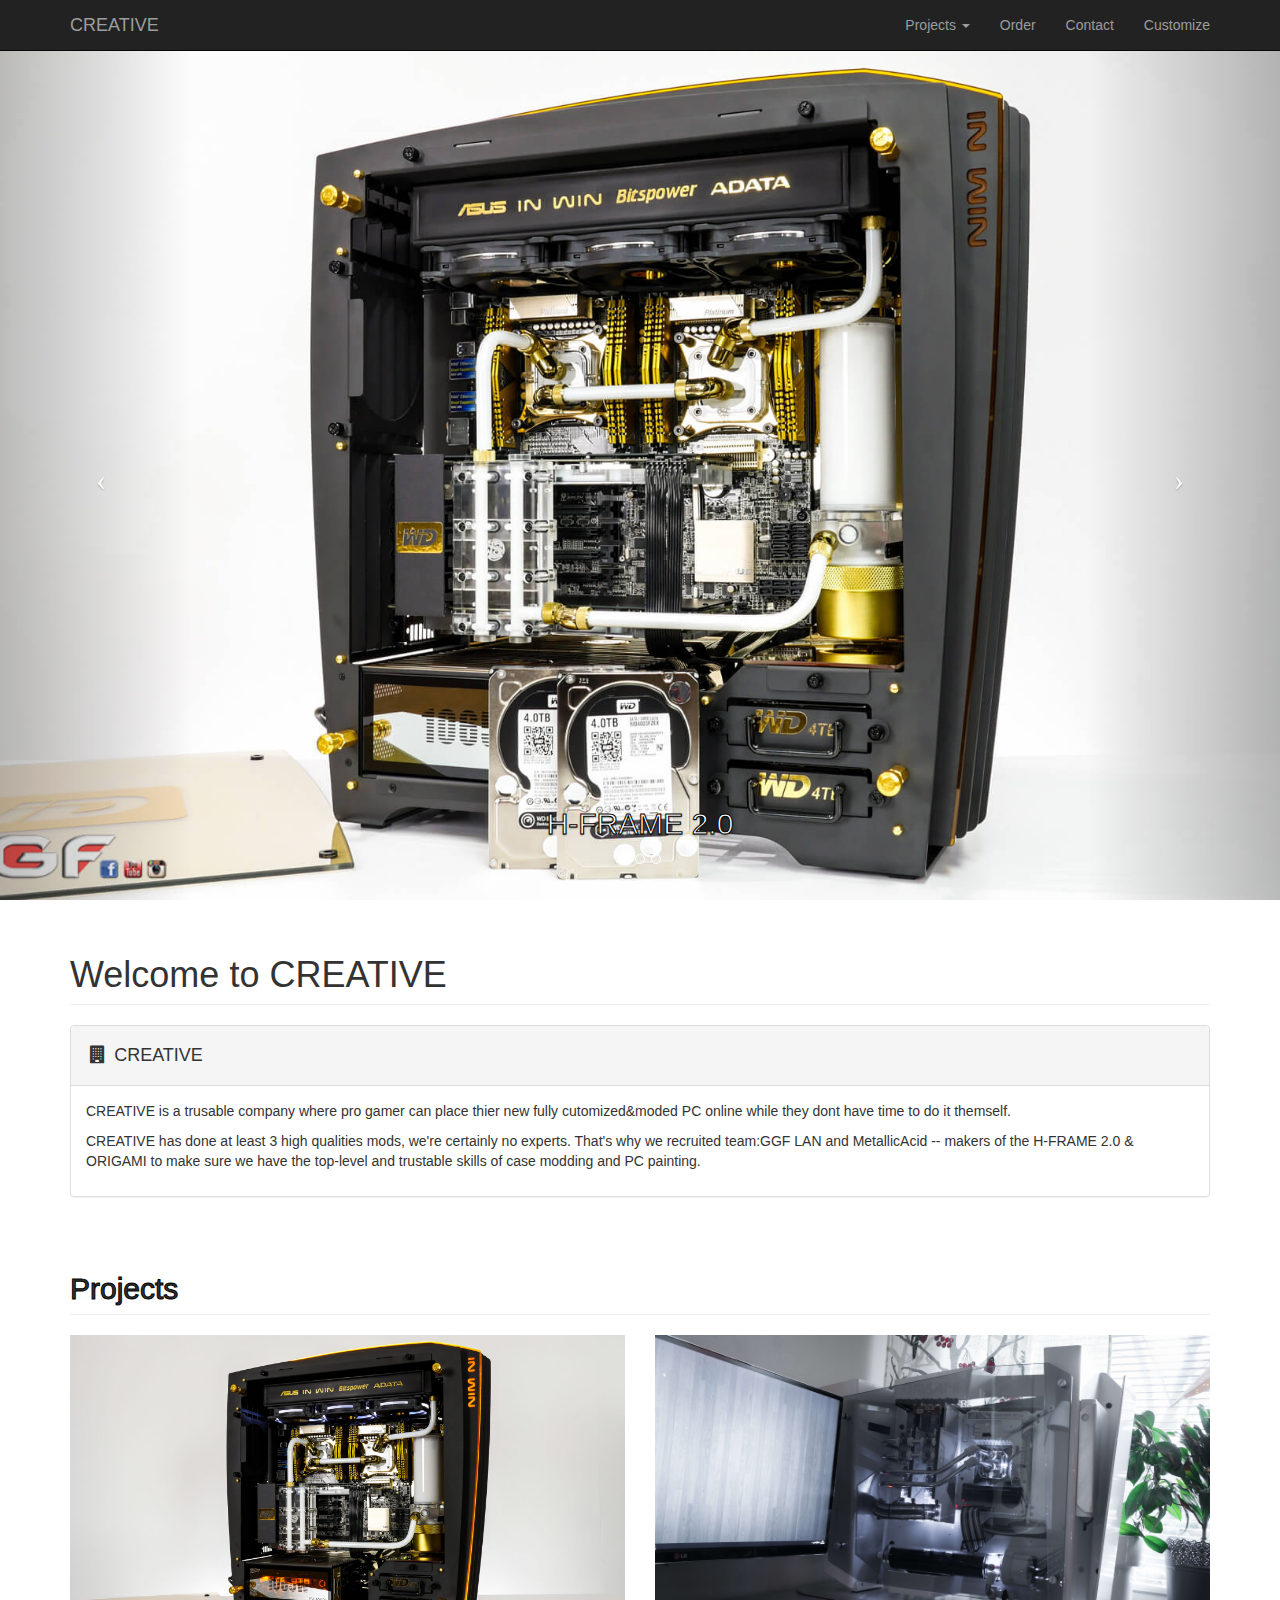
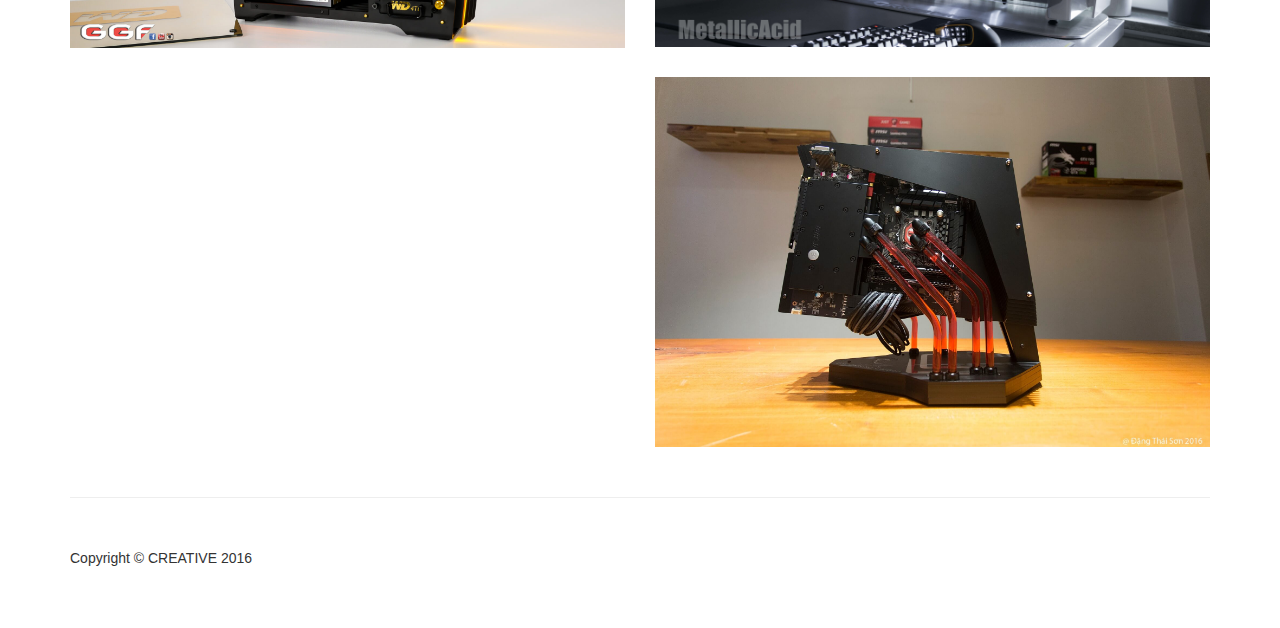
<file: index.html>
<!DOCTYPE html>
<html lang="en">

<head>
    <meta charset="utf-8">
    <meta http-equiv="X-UA-Compatible" content="IE=edge">
    <meta name="viewport" content="width=device-width, initial-scale=1">
    <meta name="description" content="">
    <meta name="author" content="">

    <title>Modern Business - Creative</title>

    <!-- Bootstrap Core CSS -->
    <link href="css/bootstrap.min.css" rel="stylesheet">

    <!-- Custom CSS -->
    <link href="css/main.css" rel="stylesheet">

    <!-- Custom Fonts -->
    <link href="font-awesome/css/font-awesome.min.css" rel="stylesheet"
          type="text/css">
</head>

<body>
<!-- Navigation -->
<nav class="navbar navbar-inverse navbar-fixed-top" role="navigation">
    <div class="container">
        <!-- Brand and toggle get grouped for better mobile display -->
        <div class="navbar-header">
            <button type="button" class="navbar-toggle" data-toggle="collapse"
                    data-target="#bs-example-navbar-collapse-1">
                <span class="sr-only">Toggle navigation</span>
                <span class="icon-bar"></span>
                <span class="icon-bar"></span>
                <span class="icon-bar"></span>
            </button>
            <a class="navbar-brand" href="index.html">CREATIVE</a>
        </div>
        <!-- Collect the nav links, forms, and other content for toggling -->
        <div class="collapse navbar-collapse" id="bs-example-navbar-collapse-1">
            <ul class="nav navbar-nav navbar-right">
                <li class="dropdown">
                    <a href="#" class="dropdown-toggle" data-toggle="dropdown">Projects
                        <b class="caret"></b></a>
                    <ul class="dropdown-menu">
                        <li>
                            <a href="portfolio-item-1.html">Project I - H-FRAME
                                2.0</a>
                        </li>
                        <li>
                            <a href="portfolio-item-2.html">Project II -
                                ORIGAMI</a>
                        </li>
                        <li>
                            <a href="portfolio-item-3.html">Project III -
                                SCRATCH</a>
                        </li>
                    </ul>
                </li>
                <li>
                    <a href="order-login.php">Order</a>
                </li>
                <li>
                    <a href="contact.html">Contact</a>
                </li>
                <li>
                    <a href="customize.php">Customize</a>
                </li>
            </ul>
        </div>
        <!-- /.navbar-collapse -->
    </div>
    <!-- /.container -->
</nav>

<!-- Header Carousel -->
<header id="myCarousel" class="carousel slide">
    <!-- Indicators -->
    <ol class="carousel-indicators">
        <li data-target="#myCarousel" data-slide-to="0" class="active"></li>
        <li data-target="#myCarousel" data-slide-to="1"></li>
        <li data-target="#myCarousel" data-slide-to="2"></li>
    </ol>

    <!-- Wrapper for slides -->
    <div class="carousel-inner">
        <div class="item active">
            <div class="fill"
                 style="background-image:url('img/mod1.jpg');"></div>
            <div class="carousel-caption">
                <h2>H-FRAME 2.0</h2>
            </div>
        </div>
        <div class="item">
            <div class="fill"
                 style="background-image:url('img/mod2.jpg');"></div>
            <div class="carousel-caption">
                <h2>ORIGAMI</h2>
            </div>
        </div>
        <div class="item">
            <div class="fill"
                 style="background-image:url('img/mod3.jpg');"></div>
            <div class="carousel-caption">
                <h2>SCRATCH</h2>
            </div>
        </div>
    </div>

    <!-- Controls -->
    <a class="left carousel-control" href="#myCarousel" data-slide="prev">
        <span class="icon-prev"></span>
    </a>
    <a class="right carousel-control" href="#myCarousel" data-slide="next">
        <span class="icon-next"></span>
    </a>
</header>

<!-- Page Content -->
<div class="container">

    <!-- Marketing Icons Section -->
    <div class="row">
        <div class="col-lg-12">
            <h1 class="page-header">
                Welcome to CREATIVE
            </h1>
        </div>
        <div class="col-md-12">
            <div class="panel panel-default">
                <div class="panel-heading">
                    <h4><i class="fa fa-fw fa-building"></i> CREATIVE</h4>
                </div>
                <div class="panel-body">
                    <p>CREATIVE is a trusable company where pro gamer can place
                        thier new fully cutomized&moded PC online while they
                        dont have time to do it themself.</p>
                    <p>
                        CREATIVE has done at least 3 high qualities mods, we're
                        certainly no experts. That's why we recruited team:GGF
                        LAN and MetallicAcid -- makers of the H-FRAME 2.0 &
                        ORIGAMI to make sure we have the top-level and trustable
                        skills of case modding and PC painting.
                    </p>


                </div>
            </div>
        </div>


    </div>
    <!-- /.row -->

    <!-- Portfolio Section -->
    <div class="row">
        <div class="col-lg-12">
            <h2 class="page-header">Projects</h2>
        </div>
        <div class="col-md-4 col-sm-6">
            <a href="portfolio-item-1.html">
                <img class="img-responsive img-portfolio img-hover"
                     src="img/mod1-2.jpg" alt="">
            </a>
        </div>
        <div class="col-md-4 col-sm-6">
            <a href="portfolio-item-2.html">
                <img class="img-responsive img-portfolio img-hover"
                     src="img/mod2-3.jpg" alt="">
            </a>
        </div>
        <div class="col-md-4 col-sm-6">
            <a href="portfolio-item-3.html">
                <img class="img-responsive img-portfolio img-hover"
                     src="img/mod3-2.jpg" alt="">
            </a>
        </div>

    </div>
    <!-- /.row -->


    <!-- /.row -->


    <hr>

    <!-- Footer -->
    <footer>
        <div class="row">
            <div class="col-lg-12">
                <p>Copyright &copy; CREATIVE 2016</p>
            </div>
        </div>
    </footer>

</div>
<!-- /.container -->

<!-- jQuery -->
<script src="js/jquery.js"></script>

<!-- Bootstrap Core JavaScript -->
<script src="js/bootstrap.min.js"></script>

<!-- Script to Activate the Carousel -->
<script>
    $('.carousel').carousel({
        interval: 5000 //changes the speed
    })
</script>

</body>

</html>
</file>
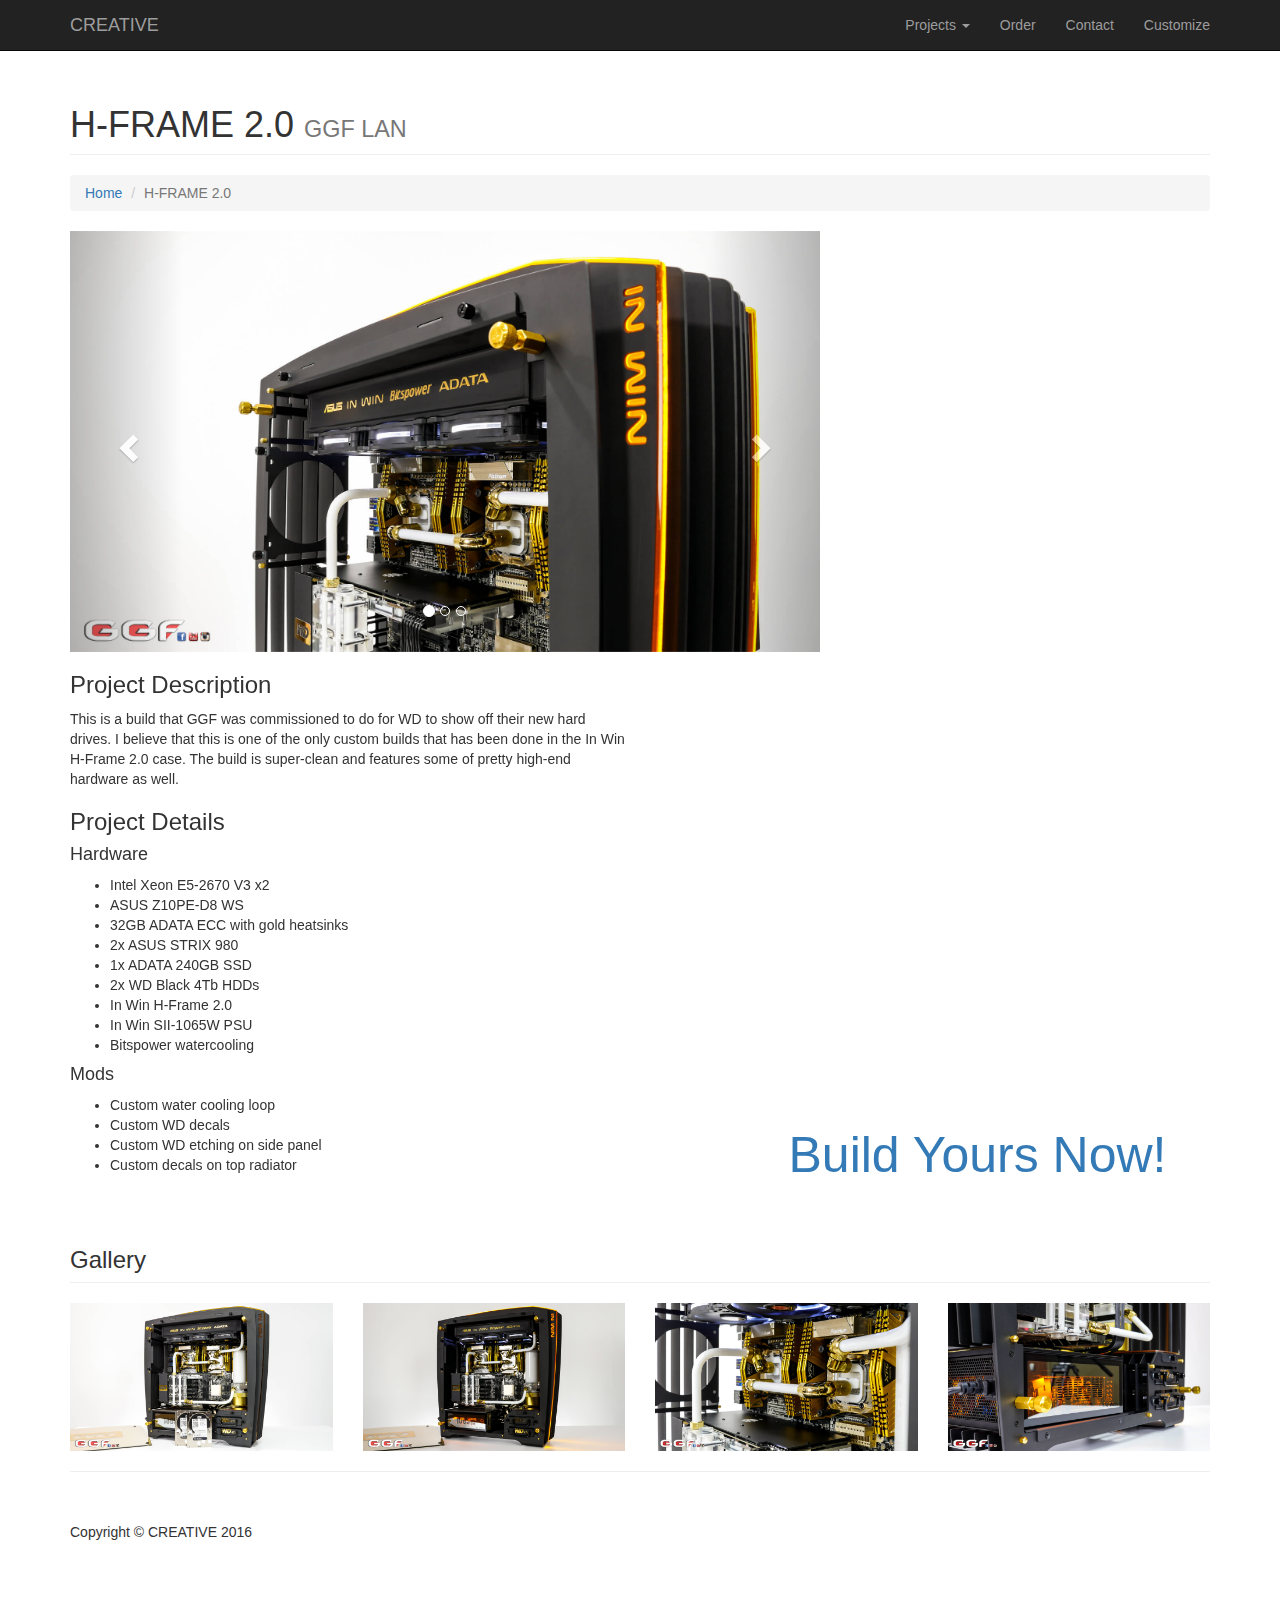
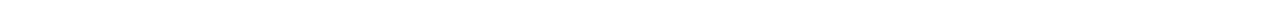
<file: portfolio-item-1.html>
<!DOCTYPE html>
<html lang="en">

<head>

    <meta charset="utf-8">
    <meta http-equiv="X-UA-Compatible" content="IE=edge">
    <meta name="viewport" content="width=device-width, initial-scale=1">
    <meta name="description" content="">
    <meta name="author" content="">

    <title>Modern Business - Start Bootstrap Template</title>

    <!-- Bootstrap Core CSS -->
    <link href="css/bootstrap.min.css" rel="stylesheet">
	<link href="css/lightbox.css" rel="stylesheet">
	<link href="css/lightbox.min.css" rel="stylesheet">
    <!-- Custom CSS -->
    <link href="css/main.css" rel="stylesheet">

    <!-- Custom Fonts -->
    <link href="font-awesome/css/font-awesome.min.css" rel="stylesheet" type="text/css">

    <!-- HTML5 Shim and Respond.js IE8 support of HTML5 elements and media queries -->
    <!-- WARNING: Respond.js doesn't work if you view the page via file:// -->
    <!--[if lt IE 9]>
        <script src="https://oss.maxcdn.com/libs/html5shiv/3.7.0/html5shiv.js"></script>
        <script src="https://oss.maxcdn.com/libs/respond.js/1.4.2/respond.min.js"></script>
    <![endif]-->

</head>

<body>

    <!-- Navigation -->
    <nav class="navbar navbar-inverse navbar-fixed-top" role="navigation">
        <div class="container">
            <!-- Brand and toggle get grouped for better mobile display -->
            <div class="navbar-header">
                <button type="button" class="navbar-toggle" data-toggle="collapse" data-target="#bs-example-navbar-collapse-1">
                    <span class="sr-only">Toggle navigation</span>
                    <span class="icon-bar"></span>
                    <span class="icon-bar"></span>
                    <span class="icon-bar"></span>
                </button>
                <a class="navbar-brand" href="index.html">CREATIVE</a>
            </div>
            <!-- Collect the nav links, forms, and other content for toggling -->
            <div class="collapse navbar-collapse" id="bs-example-navbar-collapse-1">
                <ul class="nav navbar-nav navbar-right">
					<li class="dropdown">
                        <a href="#" class="dropdown-toggle" data-toggle="dropdown">Projects <b class="caret"></b></a>
                        <ul class="dropdown-menu">
                            <li>
                                <a href="portfolio-item-1.html">Project I - H-FRAME 2.0</a>
                            </li>
                            <li>
                                <a href="portfolio-item-2.html">Project II - ORIGAMI</a>
                            </li>
                            <li>
                                <a href="portfolio-item-3.html">Project III - SCRATCH</a>
                            </li>
                        </ul>
                    </li>
					<li>
						<a href="order.php">Order</a>
					</li>
                    <li>
                        <a href="contact.html">Contact</a>
                    </li>
                    <li>
                        <a href="customize.php">Customize</a>
                    </li>
                </ul>
            </div>
            <!-- /.navbar-collapse -->
        </div>
        <!-- /.container -->
    </nav>
	
	
    <!-- Page Content -->
    <div class="container">

        <!-- Page Heading/Breadcrumbs -->
        <div class="row">
            <div class="col-lg-12">
                <h1 class="page-header">H-FRAME 2.0
                    <small>GGF LAN</small>
                </h1>
                <ol class="breadcrumb">
                    <li><a href="index.html">Home</a>
                    </li>
                    <li class="active">H-FRAME 2.0</li>
                </ol>
            </div>
        </div>
        <!-- /.row -->

        <!-- Portfolio Item Row -->
        <div class="row">

            <div class="col-md-8">
                <div id="carousel-example-generic" class="carousel slide" data-ride="carousel">
                    <!-- Indicators -->
                    <ol class="carousel-indicators">
                        <li data-target="#carousel-example-generic" data-slide-to="0" class="active"></li>
                        <li data-target="#carousel-example-generic" data-slide-to="1"></li>
                        <li data-target="#carousel-example-generic" data-slide-to="2"></li>
                    </ol>

                    <!-- Wrapper for slides -->
                    <div class="carousel-inner">
					
                        <div class="item active">
                            <img class="img-responsive" src="img/mod1-4.jpg" alt="">
                        </div>
                        <div class="item">
                            <img class="img-responsive" src="img/mod1-5.jpg" alt="">
                        </div>
                        <div class="item">
                            <img class="img-responsive" src="img/mod1-6.jpg" alt="">
                        </div>

                    </div>

                    <!-- Controls -->
                    <a class="left carousel-control" href="#carousel-example-generic" data-slide="prev">
                        <span class="glyphicon glyphicon-chevron-left"></span>
                    </a>
                    <a class="right carousel-control" href="#carousel-example-generic" data-slide="next">
                        <span class="glyphicon glyphicon-chevron-right"></span>
                    </a>
                </div>
            </div>

            <div class="col-md-4">
                <h3>Project Description</h3>
                <p>This is a build that GGF was commissioned to do for WD to show off their new hard drives. I believe that this is one of the only custom builds that has been done in the In Win H-Frame 2.0 case. The build is super-clean and features some of pretty high-end hardware as well.</p>
                <h3>Project Details</h3>
				<h4>Hardware</h4>
                <ul>
                    <li>Intel Xeon E5-2670 V3 x2</li>
                    <li>ASUS Z10PE-D8 WS</li>
                    <li>32GB ADATA ECC with gold heatsinks</li>
                    <li>2x ASUS STRIX 980</li>
					<li>1x ADATA 240GB SSD</li>
					<li>2x WD Black 4Tb HDDs</li>
					<li>In Win H-Frame 2.0</li>
					<li>In Win SII-1065W PSU</li>
					<li>Bitspower watercooling</li>
                </ul>
				<h4>Mods</h4>
                <ul>
                    <li>Custom water cooling loop</li>
                    <li>Custom WD decals</li>
                    <li>Custom WD etching on side panel</li>
                    <li>Custom decals on top radiator</li>
                </ul>


            </div>

			<div id="firstProjectBuyButton" >
				<a class="build_btn" href="customize.html">Build Yours Now!</a>
			</div>
        </div>
        <!-- /.row -->

		<!-- Related Projects Row -->
        <div class="row">

            <div class="col-lg-12">
                <h3 class="page-header">Gallery</h3>
            </div>

            <div class="col-sm-3 col-xs-6">
                <a href="img/mod1.jpg" data-lightbox="Project1">
                    <img class="img-responsive img-hover img-related" src="img/mod1.jpg" alt="">
                </a>
            </div>

            <div class="col-sm-3 col-xs-6">
                <a href="img/mod1-2.jpg" data-lightbox="Project1">
                    <img class="img-responsive img-hover img-related" src="img/mod1-2.jpg" alt="">
                </a>
            </div>

            <div class="col-sm-3 col-xs-6">
                <a href="img/mod1-3.jpg" data-lightbox="Project1">
                    <img class="img-responsive img-hover img-related" src="img/mod1-3.jpg" alt="">
                </a>
            </div>

            <div class="col-sm-3 col-xs-6">
                <a href="img/mod1-7.jpg" data-lightbox="Project1">
                    <img class="img-responsive img-hover img-related" src="img/mod1-7.jpg" alt="">
                </a>
            </div>

        </div>
        <!-- /.row -->
        <hr>

        <!-- Footer -->
        <footer>
            <div class="row">
                <div class="col-lg-12">
                    <p>Copyright &copy; CREATIVE 2016</p>
                </div>
            </div>
        </footer>

    </div>
    <!-- /.container -->
	<script src="js/lightbox-plus-jquery.js"></script>
    <!-- jQuery -->
    <script src="js/jquery.js"></script>

    <!-- Bootstrap Core JavaScript -->
    <script src="js/bootstrap.min.js"></script>

</body>

</html>
</file>
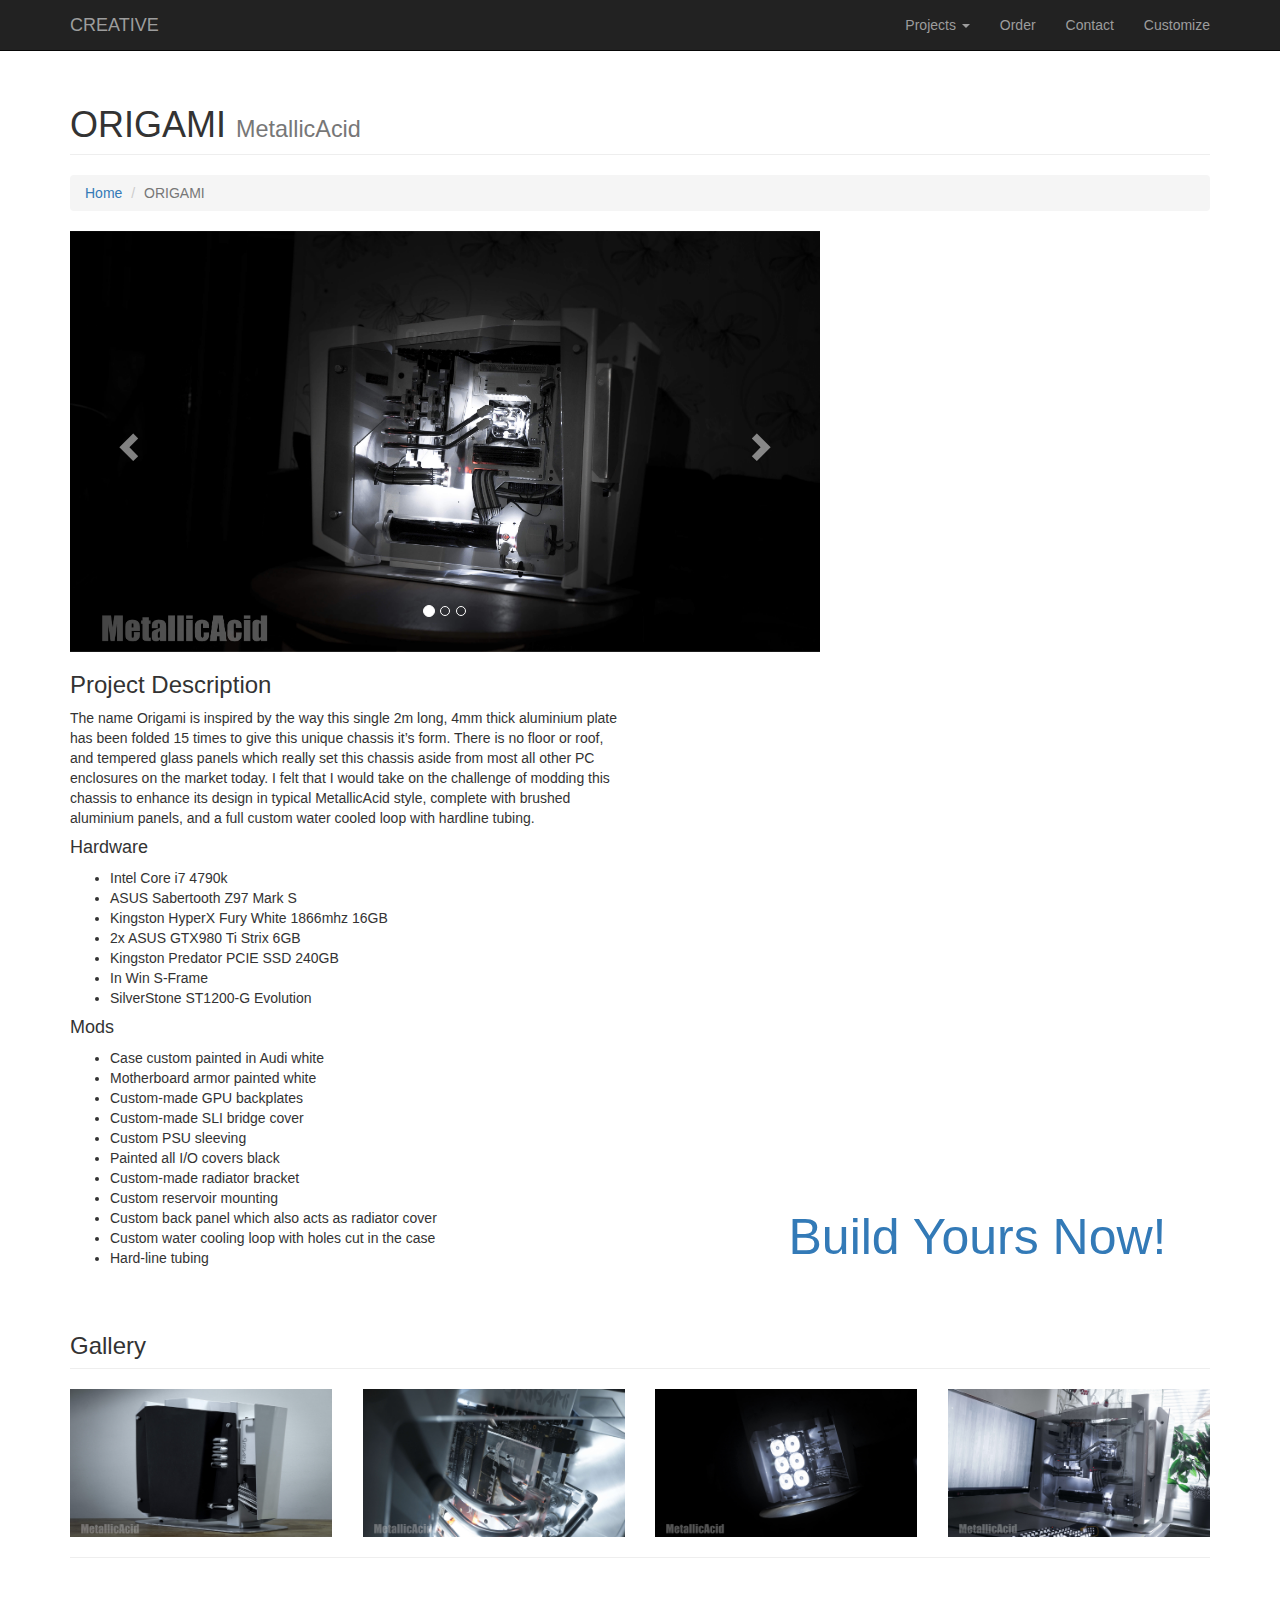
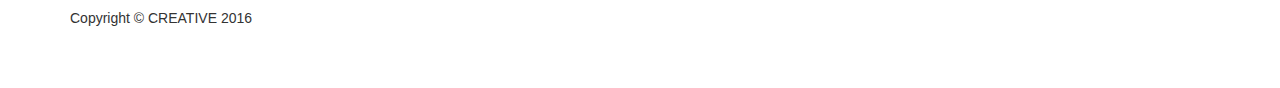
<file: portfolio-item-2.html>
<!DOCTYPE html>
<html lang="en">

<head>

    <meta charset="utf-8">
    <meta http-equiv="X-UA-Compatible" content="IE=edge">
    <meta name="viewport" content="width=device-width, initial-scale=1">
    <meta name="description" content="">
    <meta name="author" content="">

    <title>Modern Business - Start Bootstrap Template</title>

    <!-- Bootstrap Core CSS -->
    <link href="css/bootstrap.min.css" rel="stylesheet">
	<link href="css/lightbox.css" rel="stylesheet">
	<link href="css/lightbox.min.css" rel="stylesheet">
    <!-- Custom CSS -->
    <link href="css/main.css" rel="stylesheet">

    <!-- Custom Fonts -->
    <link href="font-awesome/css/font-awesome.min.css" rel="stylesheet" type="text/css">

    <!-- HTML5 Shim and Respond.js IE8 support of HTML5 elements and media queries -->
    <!-- WARNING: Respond.js doesn't work if you view the page via file:// -->
    <!--[if lt IE 9]>
        <script src="https://oss.maxcdn.com/libs/html5shiv/3.7.0/html5shiv.js"></script>
        <script src="https://oss.maxcdn.com/libs/respond.js/1.4.2/respond.min.js"></script>
    <![endif]-->

</head>

<body>

    <!-- Navigation -->
    <nav class="navbar navbar-inverse navbar-fixed-top" role="navigation">
        <div class="container">
            <!-- Brand and toggle get grouped for better mobile display -->
            <div class="navbar-header">
                <button type="button" class="navbar-toggle" data-toggle="collapse" data-target="#bs-example-navbar-collapse-1">
                    <span class="sr-only">Toggle navigation</span>
                    <span class="icon-bar"></span>
                    <span class="icon-bar"></span>
                    <span class="icon-bar"></span>
                </button>
                <a class="navbar-brand" href="index.html">CREATIVE</a>
            </div>
            <!-- Collect the nav links, forms, and other content for toggling -->
            <div class="collapse navbar-collapse" id="bs-example-navbar-collapse-1">
                <ul class="nav navbar-nav navbar-right">
					<li class="dropdown">
                        <a href="#" class="dropdown-toggle" data-toggle="dropdown">Projects <b class="caret"></b></a>
                        <ul class="dropdown-menu">
                            <li>
                                <a href="portfolio-item-1.html">Project I - H-FRAME 2.0</a>
                            </li>
                            <li>
                                <a href="portfolio-item-2.html">Project II - ORIGAMI</a>
                            </li>
                            <li>
                                <a href="portfolio-item-3.html">Project III - SCRATCH</a>
                            </li>
                        </ul>
                    </li>
					<li>
						<a href="order.php">Order</a>
					</li>
                    <li>
                        <a href="contact.html">Contact</a>
                    </li>
                    <li>
                        <a href="customize.php">Customize</a>
                    </li>
                </ul>
            </div>
            <!-- /.navbar-collapse -->
        </div>
        <!-- /.container -->
    </nav>

    <!-- Page Content -->
    <div class="container">

        <!-- Page Heading/Breadcrumbs -->
        <div class="row">
            <div class="col-lg-12">
                <h1 class="page-header">ORIGAMI
                    <small>MetallicAcid</small>
                </h1>
                <ol class="breadcrumb">
                    <li><a href="index.html">Home</a>
                    </li>
                    <li class="active">ORIGAMI</li>
                </ol>
            </div>
        </div>
        <!-- /.row -->

        <!-- Portfolio Item Row -->
        <div class="row">

            <div class="col-md-8">
                <div id="carousel-example-generic" class="carousel slide" data-ride="carousel">
                    <!-- Indicators -->
                    <ol class="carousel-indicators">
                        <li data-target="#carousel-example-generic" data-slide-to="0" class="active"></li>
                        <li data-target="#carousel-example-generic" data-slide-to="1"></li>
                        <li data-target="#carousel-example-generic" data-slide-to="2"></li>
                    </ol>

                    <!-- Wrapper for slides -->
                    <div class="carousel-inner">
                        <div class="item active">
                            <img class="img-responsive" src="img/mod2-4.jpg" alt="">
                        </div>
                        <div class="item">
                            <img class="img-responsive" src="img/mod2-5.jpg" alt="">
                        </div>
                        <div class="item">
                            <img class="img-responsive" src="img/mod2-6.jpg" alt="">
                        </div>
                    </div>

                    <!-- Controls -->
                    <a class="left carousel-control" href="#carousel-example-generic" data-slide="prev">
                        <span class="glyphicon glyphicon-chevron-left"></span>
                    </a>
                    <a class="right carousel-control" href="#carousel-example-generic" data-slide="next">
                        <span class="glyphicon glyphicon-chevron-right"></span>
                    </a>
                </div>
            </div>

            <div class="col-md-4">
                <h3>Project Description</h3>
                <p>The name Origami is inspired by the way this single 2m long, 4mm thick aluminium plate has been folded 15 times to give this unique chassis it’s form. There is no floor or roof, and tempered glass panels which really set this chassis aside from most all other PC enclosures on the market today. I felt that I would take on the challenge of modding this chassis to enhance its design in typical MetallicAcid style, complete with brushed aluminium panels, and a full custom water cooled loop with hardline tubing.</p>
				<h4>Hardware</h4>
                <ul>
                    <li>Intel Core i7 4790k</li>
                    <li>ASUS Sabertooth Z97 Mark S</li>
                    <li>Kingston HyperX Fury White 1866mhz 16GB</li>
                    <li>2x ASUS GTX980 Ti Strix 6GB</li>
					<li>Kingston Predator PCIE SSD 240GB</li>

					<li>In Win S-Frame</li>
					<li>SilverStone ST1200-G Evolution</li>
                </ul>
				<h4>Mods</h4>
                <ul>
                    <li>Case custom painted in Audi white</li>
                    <li>Motherboard armor painted white</li>
                    <li>Custom-made GPU backplates</li>
                    <li>Custom-made SLI bridge cover</li>
                    <li>Custom PSU sleeving</li>
                    <li>Painted all I/O covers black</li>
                    <li>Custom-made radiator bracket</li>
                    <li>Custom reservoir mounting</li>
                    <li>Custom back panel which also acts as radiator cover</li>
                    <li>Custom water cooling loop with holes cut in the case</li>
                    <li>Hard-line tubing</li>
                </ul>
				
            </div>
			<div id="secondProjectBuyButton" >
				<a class="build_btn" href="customize.html">Build Yours Now!</a>
			</div>
        </div>
		<!-- Related Projects Row -->
        <div class="row">

            <div class="col-lg-12">
                <h3 class="page-header">Gallery</h3>
            </div>

            <div class="col-sm-3 col-xs-6">
                <a href="img/mod2.jpg" data-lightbox="Project1">
                    <img class="img-responsive img-hover img-related" src="img/mod2.jpg" alt="">
                </a>
            </div>

            <div class="col-sm-3 col-xs-6">
                <a href="img/mod2-1.jpg" data-lightbox="Project1">
                    <img class="img-responsive img-hover img-related" src="img/mod2-1.jpg" alt="">
                </a>
            </div>

            <div class="col-sm-3 col-xs-6">
                <a href="img/mod2-2.jpg" data-lightbox="Project1">
                    <img class="img-responsive img-hover img-related" src="img/mod2-2.jpg" alt="">
                </a>
            </div>

            <div class="col-sm-3 col-xs-6">
                <a href="img/mod2-3.jpg" data-lightbox="Project1">
                    <img class="img-responsive img-hover img-related" src="img/mod2-3.jpg" alt="">
                </a>
            </div>

        </div>
        <!-- /.row -->
		<hr>

        <!-- Footer -->
        <footer>
            <div class="row">
                <div class="col-lg-12">
                    <p>Copyright &copy; CREATIVE 2016</p>
                </div>
            </div>
        </footer>

    </div>
    <!-- /.container -->
	<script src="js/lightbox-plus-jquery.js"></script>
    <!-- jQuery -->
    <script src="js/jquery.js"></script>

    <!-- Bootstrap Core JavaScript -->
    <script src="js/bootstrap.min.js"></script>

</body>

</html>
</file>
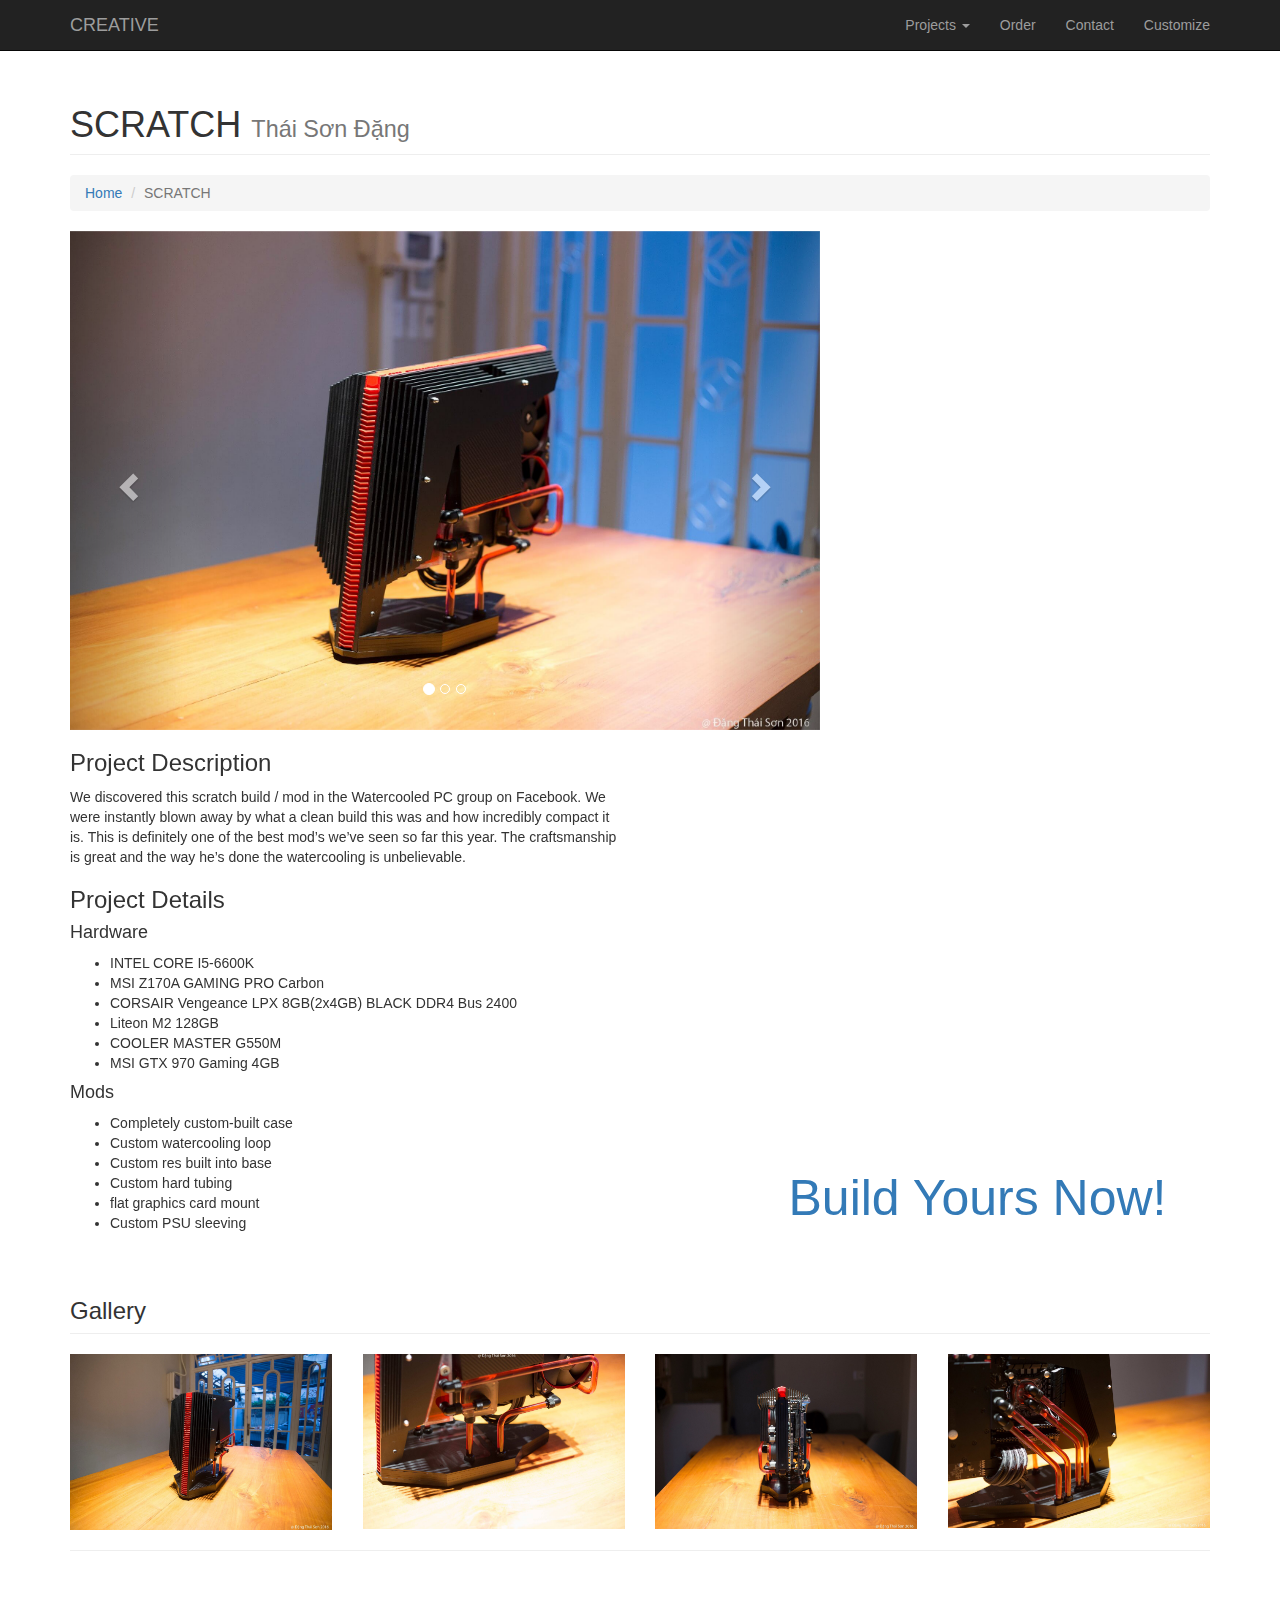
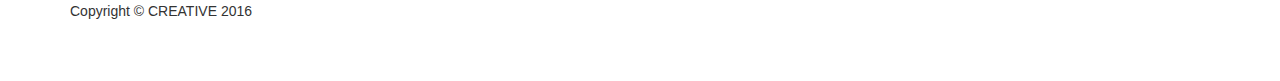
<file: portfolio-item-3.html>
<!DOCTYPE html>
<html lang="en">

<head>

    <meta charset="utf-8">
    <meta http-equiv="X-UA-Compatible" content="IE=edge">
    <meta name="viewport" content="width=device-width, initial-scale=1">
    <meta name="description" content="">
    <meta name="author" content="">

    <title>Modern Business - Start Bootstrap Template</title>

    <!-- Bootstrap Core CSS -->
    <link href="css/bootstrap.min.css" rel="stylesheet">
	<link href="css/lightbox.css" rel="stylesheet">
	<link href="css/lightbox.min.css" rel="stylesheet">
    <!-- Custom CSS -->
    <link href="css/main.css" rel="stylesheet">

    <!-- Custom Fonts -->
    <link href="font-awesome/css/font-awesome.min.css" rel="stylesheet" type="text/css">

    <!-- HTML5 Shim and Respond.js IE8 support of HTML5 elements and media queries -->
    <!-- WARNING: Respond.js doesn't work if you view the page via file:// -->
    <!--[if lt IE 9]>
        <script src="https://oss.maxcdn.com/libs/html5shiv/3.7.0/html5shiv.js"></script>
        <script src="https://oss.maxcdn.com/libs/respond.js/1.4.2/respond.min.js"></script>
    <![endif]-->

</head>

<body>

    <!-- Navigation -->
    <nav class="navbar navbar-inverse navbar-fixed-top" role="navigation">
        <div class="container">
            <!-- Brand and toggle get grouped for better mobile display -->
            <div class="navbar-header">
                <button type="button" class="navbar-toggle" data-toggle="collapse" data-target="#bs-example-navbar-collapse-1">
                    <span class="sr-only">Toggle navigation</span>
                    <span class="icon-bar"></span>
                    <span class="icon-bar"></span>
                    <span class="icon-bar"></span>
                </button>
                <a class="navbar-brand" href="index.html">CREATIVE</a>
            </div>
            <!-- Collect the nav links, forms, and other content for toggling -->
            <div class="collapse navbar-collapse" id="bs-example-navbar-collapse-1">
                <ul class="nav navbar-nav navbar-right">
					<li class="dropdown">
                        <a href="#" class="dropdown-toggle" data-toggle="dropdown">Projects <b class="caret"></b></a>
                        <ul class="dropdown-menu">
                            <li>
                                <a href="portfolio-item-1.html">Project I - H-FRAME 2.0</a>
                            </li>
                            <li>
                                <a href="portfolio-item-2.html">Project II - ORIGAMI</a>
                            </li>
                            <li>
                                <a href="portfolio-item-3.html">Project III - SCRATCH</a>
                            </li>
                        </ul>
                    </li>
					<li>
						<a href="order.php">Order</a>
					</li>
                    <li>
                        <a href="contact.html">Contact</a>
                    </li>
                    <li>
                        <a href="customize.php">Customize</a>
                    </li>
                </ul>
            </div>
            <!-- /.navbar-collapse -->
        </div>
        <!-- /.container -->
    </nav>

    <!-- Page Content -->
    <div class="container">

        <!-- Page Heading/Breadcrumbs -->
        <div class="row">
            <div class="col-lg-12">
                <h1 class="page-header">SCRATCH
                    <small>Thái Sơn Đặng</small>
                </h1>
                <ol class="breadcrumb">
                    <li><a href="index.html">Home</a>
                    </li>
                    <li class="active">SCRATCH</li>
                </ol>
            </div>
        </div>
        <!-- /.row -->

        <!-- Portfolio Item Row -->
        <div class="row">

            <div class="col-md-8">
                <div id="carousel-example-generic" class="carousel slide" data-ride="carousel">
                    <!-- Indicators -->
                    <ol class="carousel-indicators">
                        <li data-target="#carousel-example-generic" data-slide-to="0" class="active"></li>
                        <li data-target="#carousel-example-generic" data-slide-to="1"></li>
                        <li data-target="#carousel-example-generic" data-slide-to="2"></li>
                    </ol>

                    <!-- Wrapper for slides -->
                    <div class="carousel-inner">
                        <div class="item active">
                            <img class="img-responsive" src="img/mod3-9.jpg" alt="">
                        </div>
                        <div class="item">
                            <img class="img-responsive" src="img/mod3-4.jpg" alt="">
                        </div>
                        <div class="item">
                            <img class="img-responsive" src="img/mod3-2.jpg" alt="">
                        </div>
                    </div>

                    <!-- Controls -->
                    <a class="left carousel-control" href="#carousel-example-generic" data-slide="prev">
                        <span class="glyphicon glyphicon-chevron-left"></span>
                    </a>
                    <a class="right carousel-control" href="#carousel-example-generic" data-slide="next">
                        <span class="glyphicon glyphicon-chevron-right"></span>
                    </a>
                </div>
            </div>

            <div class="col-md-4">
                <h3>Project Description</h3>
                <p>We discovered this scratch build / mod in the Watercooled PC group on Facebook. We were instantly blown away by what a clean build this was and how incredibly compact it is. This is definitely one of the best mod’s we’ve seen so far this year. The craftsmanship is great and the way he’s done the watercooling is unbelievable.<p>
                <h3>Project Details</h3>
				<h4>Hardware</h4>
                <ul>
                    <li>INTEL CORE I5-6600K</li>
                    <li>MSI Z170A GAMING PRO Carbon</li>
                    <li>CORSAIR Vengeance LPX 8GB(2x4GB) BLACK DDR4 Bus 2400</li>
                    <li>Liteon M2 128GB</li>
                    <li>COOLER MASTER G550M</li>
                    <li>MSI GTX 970 Gaming 4GB</li>
                </ul>
				<h4>Mods</h4>
				<ul>
                    <li>Completely custom-built case</li>
                    <li>Custom watercooling loop</li>
                    <li>Custom res built into base</li>
                    <li>Custom hard tubing</li>
                    <li>flat graphics card mount</li>
                    <li>Custom PSU sleeving</li>
                </ul>
            </div>
			<div id="thirdProjectBuyButton" >
				<a class="build_btn" href="customize.html">Build Yours Now!</a>
			</div>
        </div>
        <!-- /.row -->

        <div class="row">

            <div class="col-lg-12">
                <h3 class="page-header">Gallery</h3>
            </div>

            <div class="col-sm-3 col-xs-6">
                <a href="img/mod3-1.jpg" data-lightbox="Project1">
                    <img class="img-responsive img-hover img-related" src="img/mod3-1.jpg" alt="">
                </a>
            </div>

            <div class="col-sm-3 col-xs-6">
                <a href="img/mod3-3.jpg" data-lightbox="Project1">
                    <img class="img-responsive img-hover img-related" src="img/mod3-3.jpg" alt="">
                </a>
            </div>

            <div class="col-sm-3 col-xs-6">
                <a href="img/mod3-5.jpg" data-lightbox="Project1">
                    <img class="img-responsive img-hover img-related" src="img/mod3-5.jpg" alt="">
                </a>
            </div>

            <div class="col-sm-3 col-xs-6">
                <a href="img/mod3-8.jpg" data-lightbox="Project1">
                    <img class="img-responsive img-hover img-related" src="img/mod3-8.jpg" alt="">
                </a>
            </div>

        </div>
        <!-- /.row -->

        <hr>

        <!-- Footer -->
        <footer>
            <div class="row">
                <div class="col-lg-12">
                    <p>Copyright &copy; CREATIVE 2016</p>
                </div>
            </div>
        </footer>

    </div>
    <!-- /.container -->
	<script src="js/lightbox-plus-jquery.js"></script>
    <!-- jQuery -->
    <script src="js/jquery.js"></script>

    <!-- Bootstrap Core JavaScript -->
    <script src="js/bootstrap.min.js"></script>

</body>

</html>
</file>
<file: css/main.css>
html,body 
{
    height: 100%;
}

#map{
	width:65%;
	height:300px;
	display:block;
	margin: 0px 0px 0px 15px;
}

body {
    padding-top: 50px;
}

.img-portfolio {
    margin-bottom: 30px;
}

.img-hover:hover {
    opacity: 0.8;
}

header.carousel {
    height: 100%;
}

header.carousel .item,header.carousel .item.active,header.carousel .carousel-inner {
    height: 100%;
}

header.carousel .fill {
    width: 100%;
    height: 100%;
    background-position: center;
    background-size: cover;
}

.Project-Outline {
    display: block;
    font-size: 50px;
    line-height: 50px;
}

.Project-Outline sup {
    top: -20px;
    left: 2px;
    font-size: 20px;
}

.period {
    display: block;

}

/*#done{*/
/*background-color:*/
/*}*/
#submit_btn{
	float:right;
		display:inline-block;
	margin:-10% 20% 0% 0px;
}
footer {
    margin: 50px 0;
}
#firstProjectBuyButton, #secondProjectBuyButton, #thirdProjectBuyButton{
	float:right;
	margin:40% 5% 0px 0px;
	display:inline-block;
	color:#333;
	font-size:50px;
}
#secondProjectBuyButton{
	margin:47% 5% 0px 0px;
}
#thirdProjectBuyButton{
	margin:37% 5% 0px 0px;
}
#progress_section1 {
    margin: 150px auto 30px auto;
    height: 600px;
}
@media(max-width:991px) {
    .customer-img,
    .img-related {
        margin-bottom: 30px;
    }
}

@media(max-width:767px) {
    .img-portfolio {
        margin-bottom: 15px;
    }

    header.carousel .carousel {
        height: 70%;
    }
}

.logout-btn {
    color: red;
}
</file>
